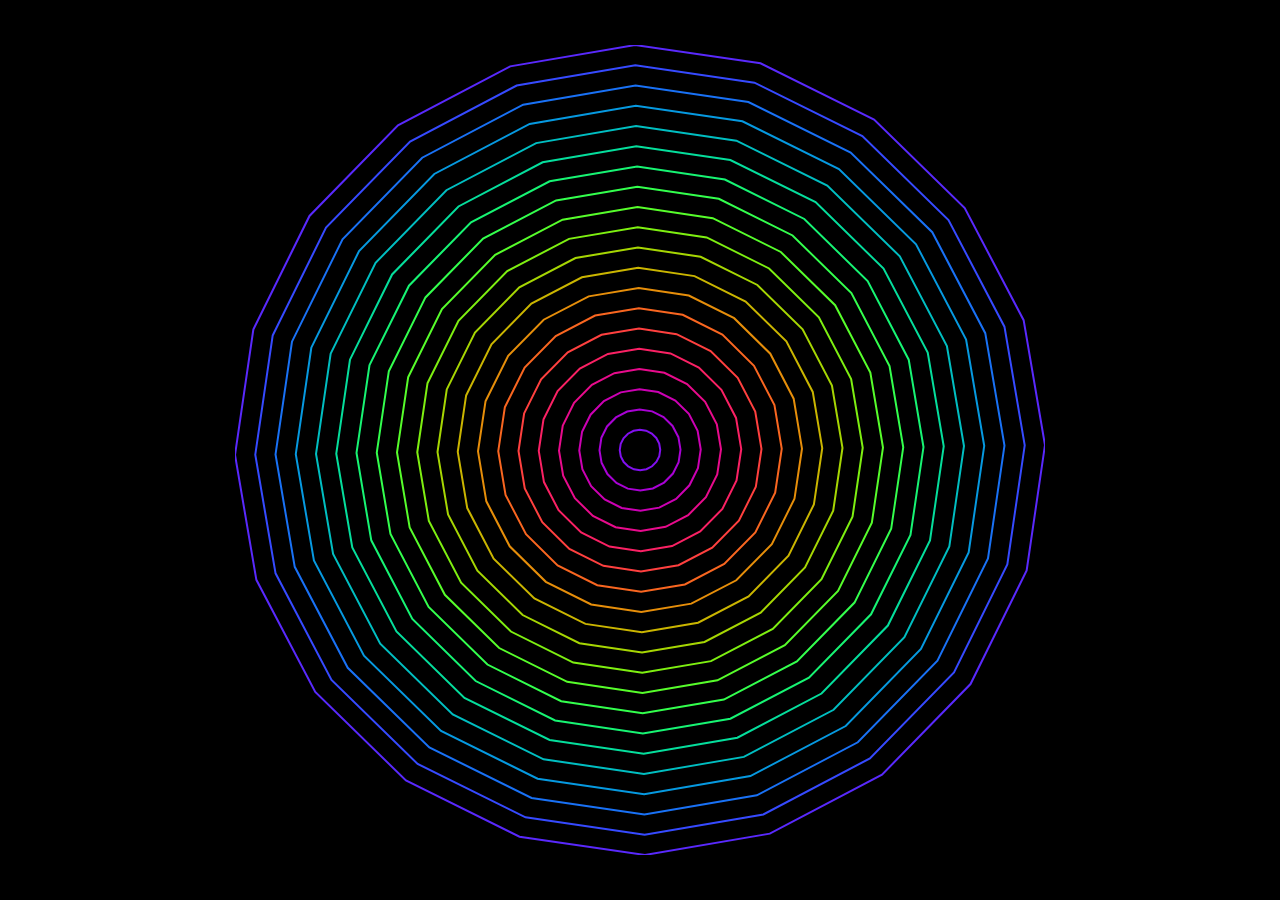
<file: Canvas Circle/Index.html>
<!DOCTYPE html>
<html>
    <head>
      <title>Play It Yourself</title>
      <link rel="stylesheet" href="Style/style.css" type="text/css" media="all" />
      
    </head>
    <body>

   
    <canvas id="illusionCanvas"></canvas>
    <script src="Scripts/script.js"></script>
    </body>
</html>
</file>
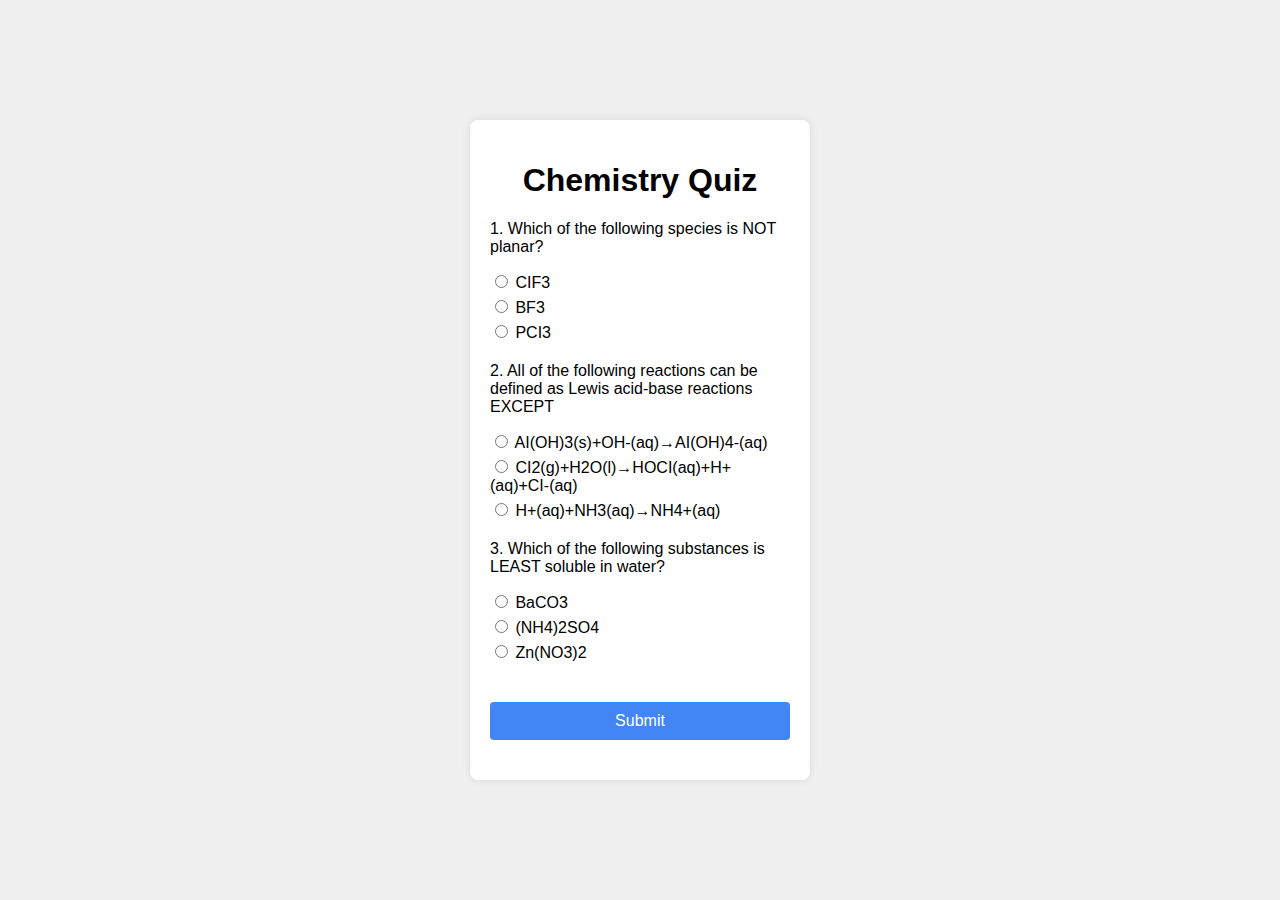
<file: Choice Chremisty/Index.html>
<!DOCTYPE html>
<html lang="en">
<head>
    <meta charset="UTF-8">
    <meta name="viewport" content="width=device-width, initial-scale=1.0">
    <title>Chemistry Quiz</title>
    <link rel="stylesheet" href="Style/style.css" type="text/css" media="all" />
   
</head>
<body>
    <div class="quiz-container">
        <h1>Chemistry Quiz</h1>

        <div class="question">
            <p>1. Which of the following species is NOT planar?</p>
            <div class="options">
                <label><input type="radio" name="q1" value="a"> CIF3</label>
                <label><input type="radio" name="q1" value="b"> BF3</label>
                <label><input type="radio" name="q1" value="c"> PCI3</label>
            </div>
        </div>
        
        <div class="question">
            <p>2. All of the following reactions can be defined as Lewis acid-base reactions EXCEPT</p>
            <div class="options">
                <label><input type="radio" name="q2" value="a"> AI(OH)3(s)+OH-(aq)→AI(OH)4-(aq)</label>
                <label><input type="radio" name="q2" value="b"> CI2(g)+H2O(l)→HOCI(aq)+H+(aq)+CI-(aq)</label>
                <label><input type="radio" name="q2" value="c"> H+(aq)+NH3(aq)→NH4+(aq)</label>
            </div>
        </div>
        
        <div class="question">
            <p>3. Which of the following substances is LEAST soluble in water?</p>
            <div class="options">
                <label><input type="radio" name="q3" value="a"> BaCO3</label>
                <label><input type="radio" name="q3" value="b"> (NH4)2SO4</label>
                <label><input type="radio" name="q3" value="c"> Zn(NO3)2</label>
            </div>
        </div>

        <button onclick="checkAnswers()">Submit</button>

        <div id="results"></div>
    </div>

    <script>
        function checkAnswers() {
            const answers = {
                q1: 'c',
                q2: 'b',
                q3: 'a'
            };

            let score = 0;

            for (let question in answers) {
                const selectedOption = document.querySelector(`input[name="${question}"]:checked`);
                if (selectedOption && selectedOption.value === answers[question]) {
                    score++;
                }
            }

            const resultsContainer = document.getElementById('results');
            resultsContainer.innerHTML = `You scored ${score} out of ${Object.keys(answers).length}.`;
        }
    </script>
</body>
</html>
</file>
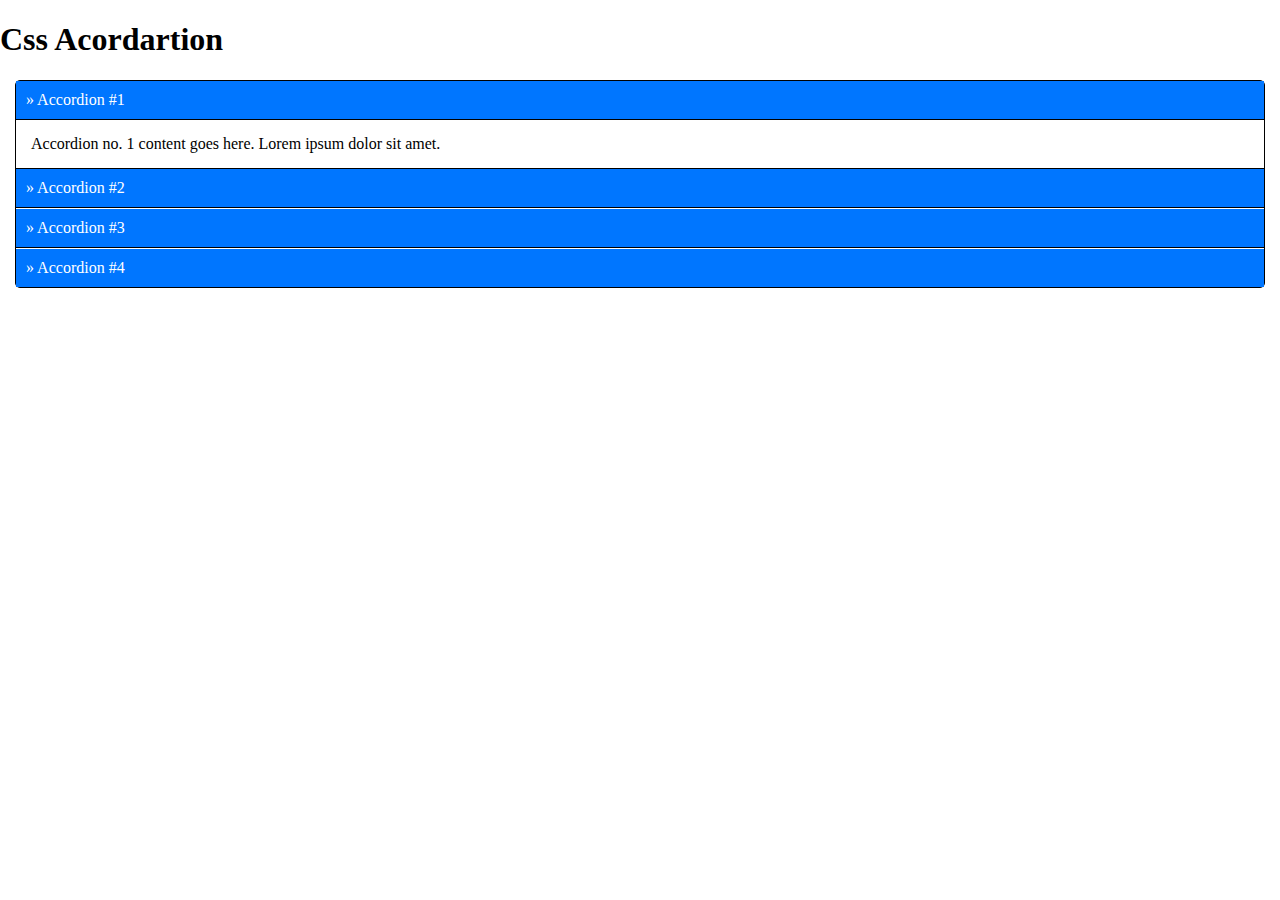
<file: Css Acordation/Index.html>
<!DOCTYPE html>
<html>
    <head>
      <title>Play It Yourself</title>
      <link rel="stylesheet" href="Style/style.css" type="text/css" media="all" />
      
    </head>
    <body>
        <h1>Css Acordartion</h1>
        
        <div class="container">
          <div class="accordion">
            <input type="radio" name="accordion" id="accordion1" checked>
              <label for="accordion1"> » Accordion #1 </label>
              <div class="accordion-content">
                Accordion no. 1 content goes here. Lorem ipsum dolor sit amet.
              </div>
          </div>
          
          <div class="accordion">
            <input type="radio" name="accordion" id="accordion2">
              <label for="accordion2"> » Accordion #2 </label>
              <div class="accordion-content">
                Accordion no. 2 content goes here. Lorem ipsum dolor sit amet.
              </div>
          </div>
          
          <div class="accordion">
            <input type="radio" name="accordion" id="accordion3">
              <label for="accordion3"> » Accordion #3 </label>
              <div class="accordion-content">
                Accordion no. 3 content goes here. Lorem ipsum dolor sit amet.
              </div>
          </div>
          
          <div class="accordion">
            <input type="radio" name="accordion" id="accordion4">
              <label for="accordion4"> » Accordion #4 </label>
              <div class="accordion-content">
                Accordion no. 4 content goes here. Lorem ipsum dolor sit amet.
              </div>
          </div>
          
        </div>
    </body>
</html>
</file>
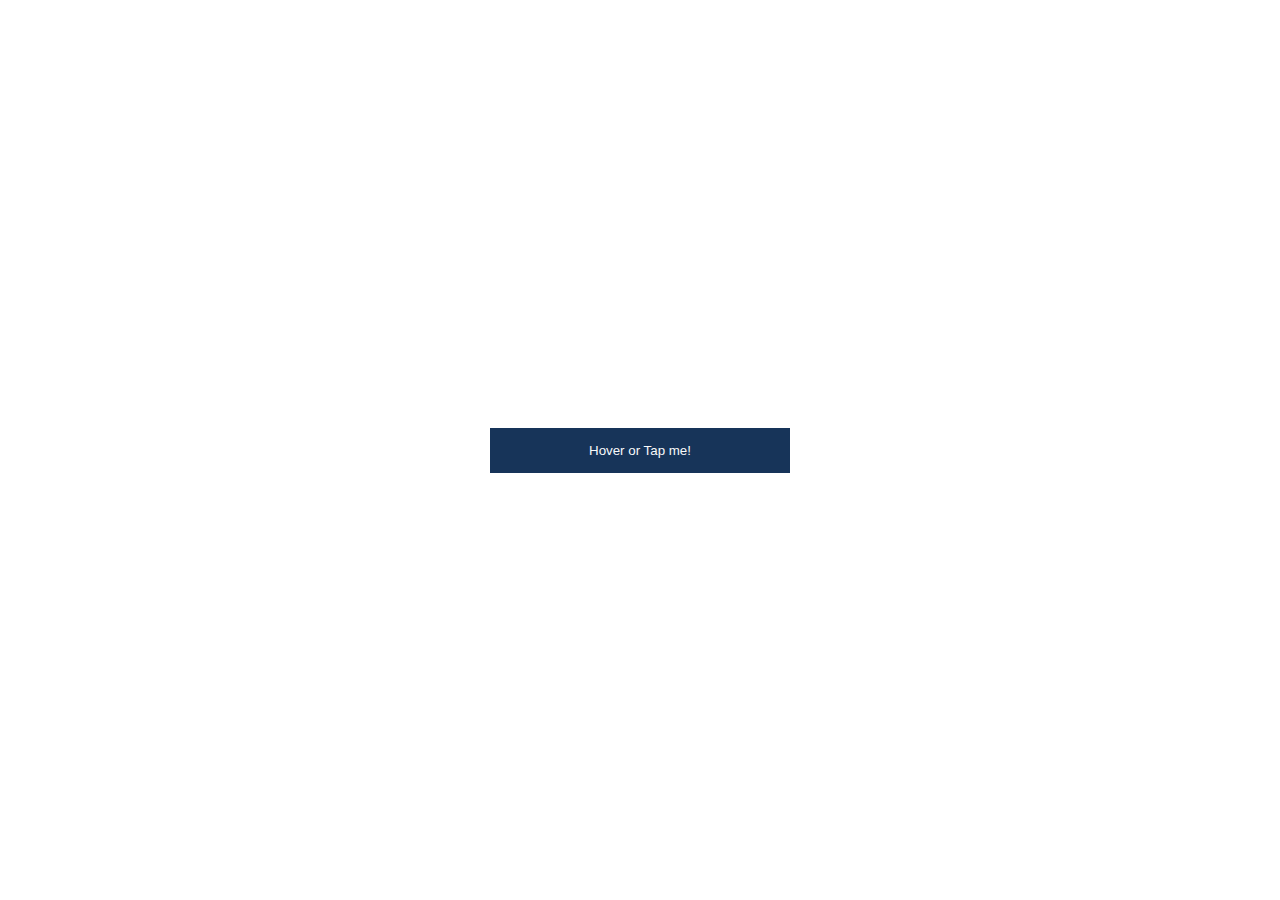
<file: DropDown/Index.html>
<!DOCTYPE html>
<html>
    <head>
      <title>Play It Yourself</title>
      <link rel="stylesheet" href="Style/style.css" type="text/css" media="all" />
      
    </head>
    <body>
        <div class="dd">
            <button class="dd-btn"> Hover or Tap me! </button>
            <div class="dd-content">
                <a href="#"> Home </a>
                <a href="#"> About </a>
                <a href="#"> Articles </a>
            </div>
  </div>
    </body>
</html>
</file>
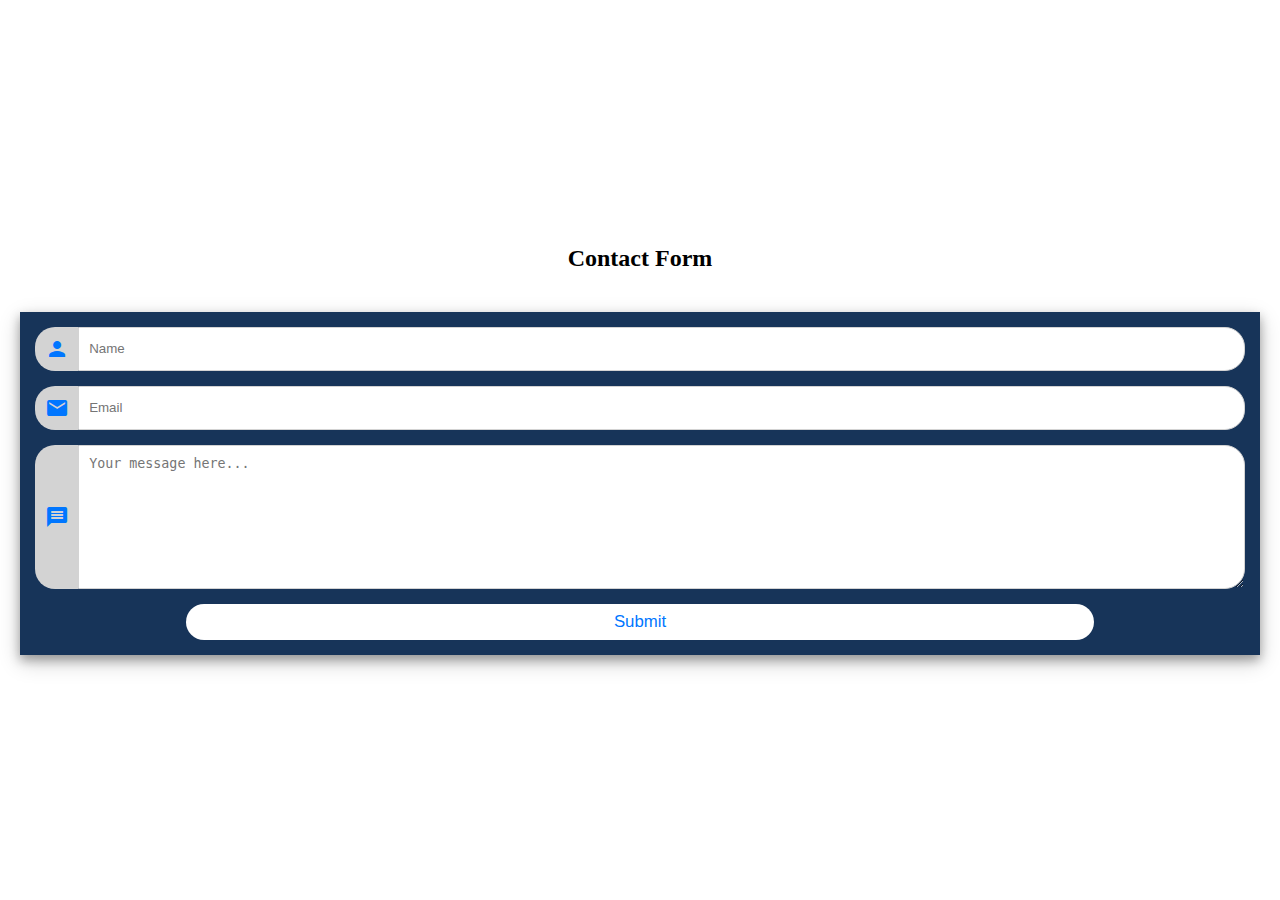
<file: Form-Page/Index.html>
<!DOCTYPE html>
<html>
<head>
  <title> Try It Yourself </title>
  <link rel="stylesheet" href="https://fonts.googleapis.com/icon?family=Material+Icons" />
  <link rel="stylesheet" href="style.css" type="text/css" media="all" />

</head>

<body>


  <h2 style="text-align: center"> Contact Form </h2>
  <div class="form-container">

    <form action="#">

      <div class="input-cnt">
        <i class="material-icons">person</i>
        <input type="text" placeholder="Name" name="name" />
      </div>

      <div class="input-cnt">
        <i class="material-icons">email</i>
        <input type="text" placeholder="Email" name="email" />
      </div>

      <div class="input-cnt">
        <i class="material-icons textarea-icon">message</i>
    <textarea placeholder="Your message here..." name="message"></textarea>
      </div>

      <div class="input-cnt">
        <input type="submit" />
      </div>

    </form>

  </div>
</body>
</html>
</file>
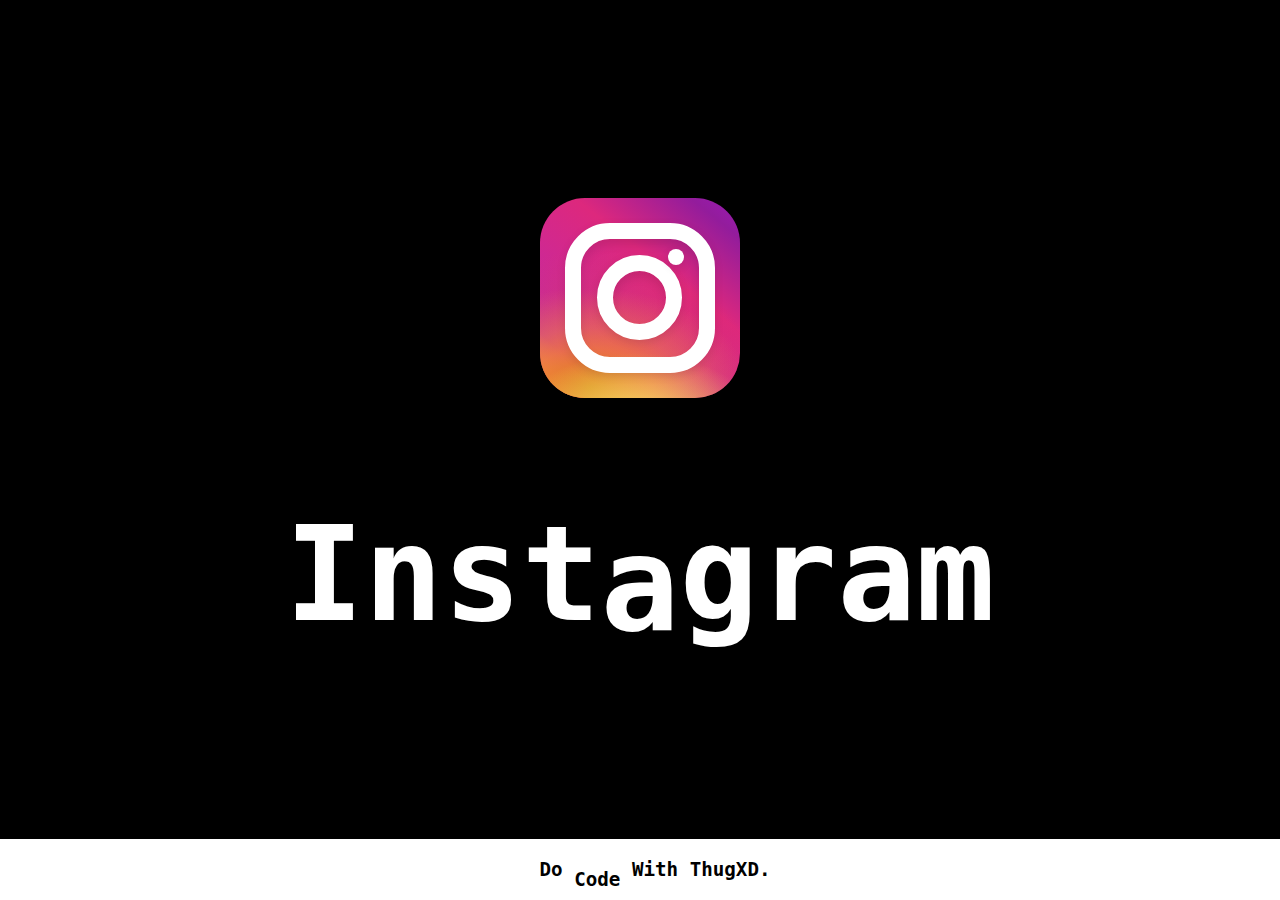
<file: Instagram Logo/Index.html>
<!DOCTYPE html>
<html>
    <head>
      <title>Play It Yourself</title>
      <link rel="stylesheet" href="Style/style.css" type="text/css" media="all" />
      
    </head>
    <body>
        <div class="container">
            <div class="instagram">
        <!-- Color Layers -->
            <div class="color-layer-1"></div>
            <div class="color-layer-2"></div>
            <div class="color-layer-3"></div>
            <div class="color-layer-4"></div>
    
            <!-- Round Element -->
            <div class="round-elem-1"></div>
            <div class="round-elem-2"></div>
            <div class="round-elem-3"></div>
        </div>
      <div class="logo-name"><h3>Inst<b>a</b>gram</h3></div>
    </div>


    <footer>
      <p>Do <b>Code</b> With ThugXD.</p>
    </footer>
    </body>
</html>
</file>
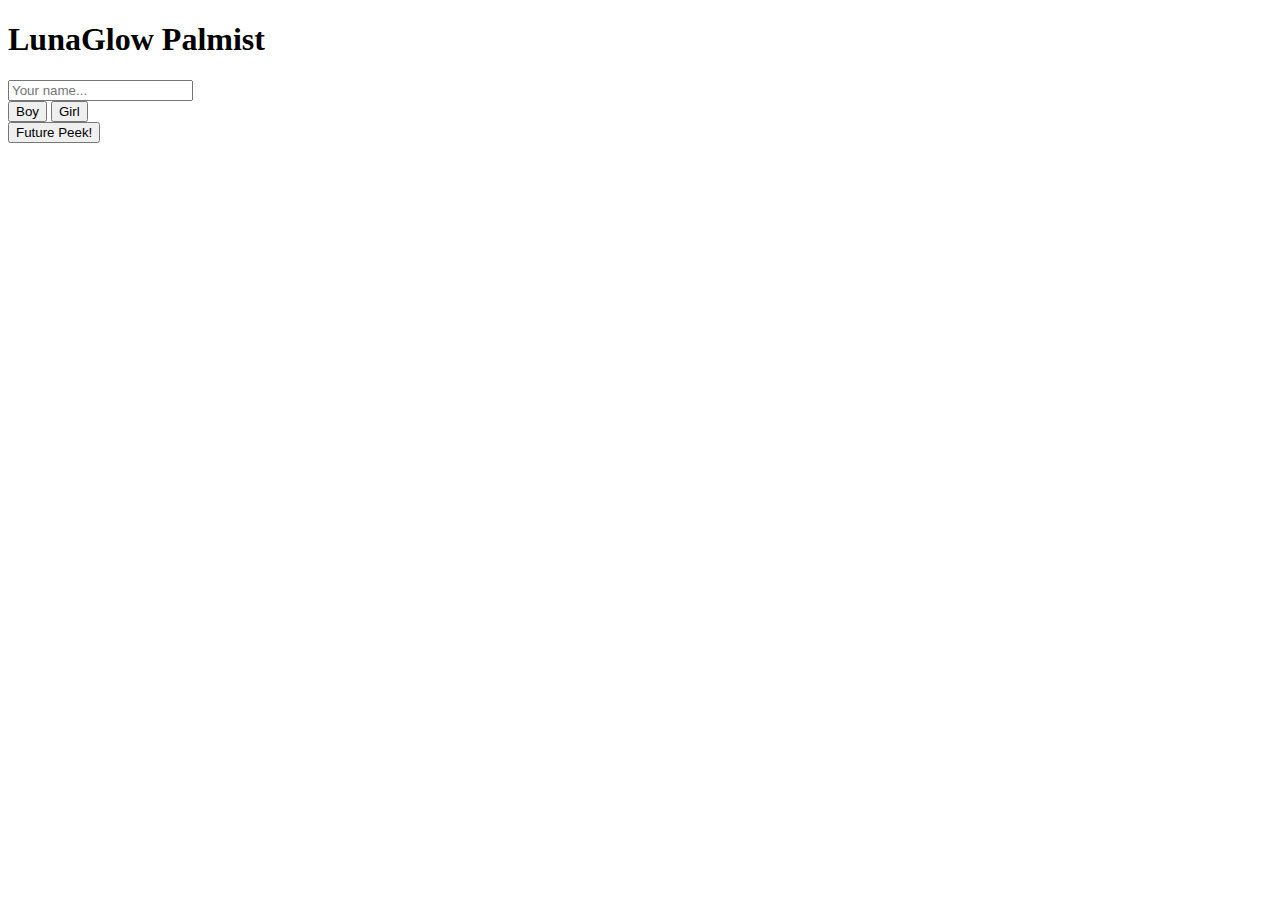
<file: know your future/Index.html>
<!DOCTYPE html>
<html lang="en">

<head>
    <meta charset="UTF-8">
    <meta name="viewport" content="width=device-width, initial-scale=1.0">
    <title>LunaGlow Future Vibes</title>
    <link href="https://fonts.googleapis.com/css2?family=Fredoka+One&family=Bangers&display=swap" rel="stylesheet">
</head>

<body>
    <div class="lunaglow-container">
        <div class="lunaglow-crystal-ball">
            <h1>LunaGlow Palmist</h1>
            <input type="text" id="lunaglow-name-input" class="lunaglow-input" placeholder="Your name...">
            <div class="lunaglow-gender-select">
                <button id="lunaglow-boy-button" class="lunaglow-gender-button active" onclick="lunaglowSelectGender('boy')">Boy</button>
                <button id="lunaglow-girl-button" class="lunaglow-gender-button" onclick="lunaglowSelectGender('girl')">Girl</button>
            </div>
            <button class="lunaglow-button" onclick="lunaglowCheckFuture()">Future Peek!</button>
            <div id="lunaglow-result"></div>
        </div>
    </div>
</body>

</html>
</file>
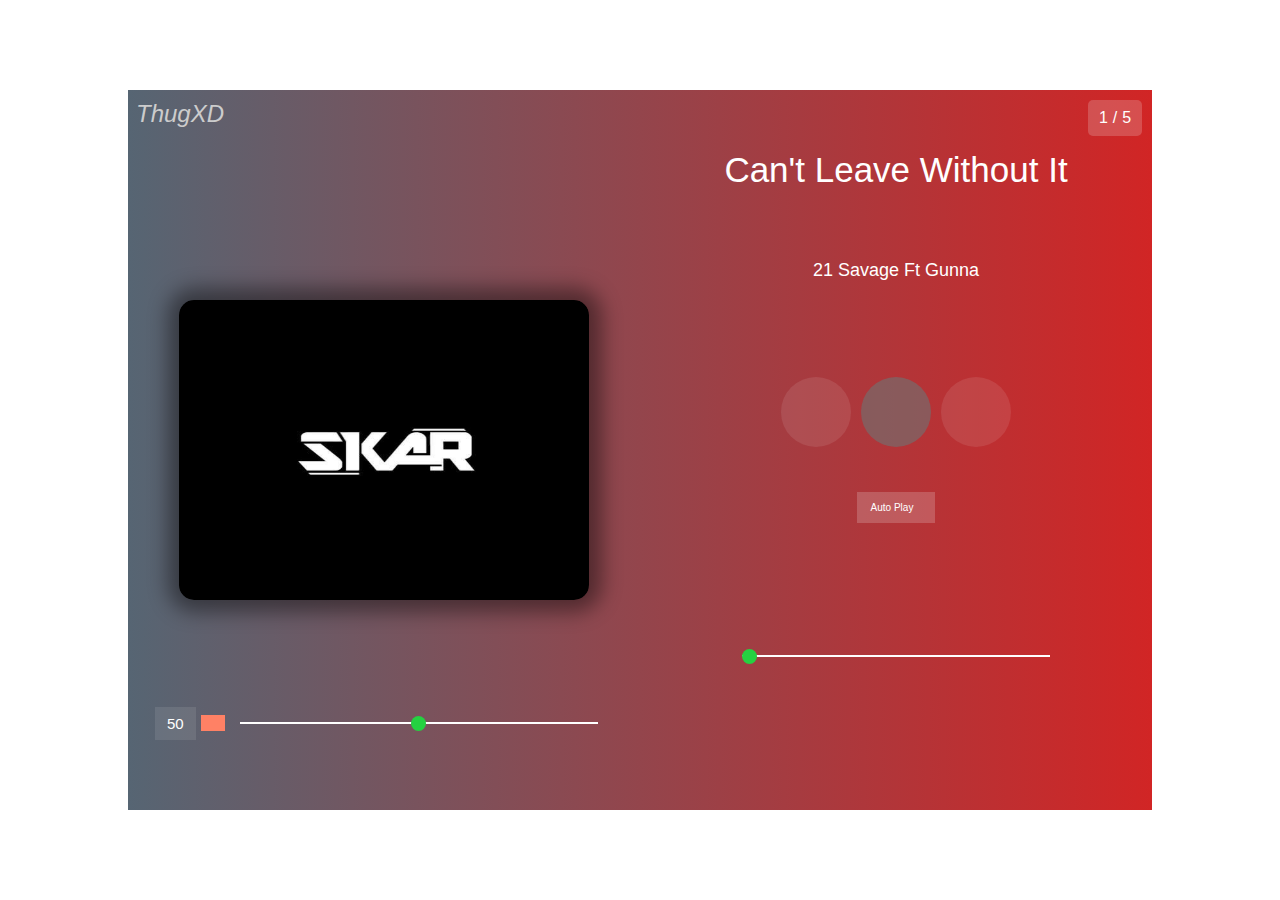
<file: MusicReprodutor/Index.html>
<!DOCTYPE html>
<html lang="en">
<head>
    <meta charset="UTF-8">
    <meta name="viewport" content="width=device-width, initial-scale=1.0">
    <title>Reprodutor de Beats</title>
    <link rel="stylesheet" href="Style.css">
        <link rel="stylesheet" href="https://cdnjs.cloudflare.com/ajax/libs/font-awesome/5.14.0/css/all.min.css" integrity="sha512-1PKOgIY59xJ8Co8+NE6FZ+LOAZKjy+KY8iq0G4B3CyeY6wYHN3yt9PW0XpSriVlkMXe40PTKnXrLnZ9+fkDaog==" crossorigin="anonymous" />

</head>
<body>
<div id="container">
    <div id="reprodutor">
        <div class="logo">
            <i class="fa fa-music" aria-hidden="true">ThugXD</i>
        </div>
        <div class="ladoEsquerdo">
                <img id="list-imagens">

                <div class="volume">
                    <p id="volumeNumero">50</p>
                    <i class="fa fa-volume-up" aria-hidden="true" id="icon-volume" onclick="silenciar_som()"></i>
                    <input id="volumee" onchange=" ajusta_volume()" type="range" min="0" max="100" value="50" step="1"> 
                </div>
        </div>
        <div class="ladoDireito">
            <div class="mostrar-music">
                <p id="contagem">1</p>
                <p>/</p>
                <p class="total">5</p>
            </div>
            <!--Titulo da Musica-->
            <p id="titulo">Titulo.mp3</p>
            <p id="artista">Nome Artista</p>

            <!--Parte Central-->
            <div class="central">
                <button onclick="musicaAnterior()" id="anterior"><i class="fa fa-step-backward"></i></button>
                <button onclick="tocarBeat()" id="play"><i class="fa fa-play"></i></button>
                <button onclick="musicaAseguir()" id="posterior"><i class="fa fa-step-forward"></i></button>

            </div>

            <!--Duração da música  
                duracaa=duracaoMusica 
            
            -->
            <div class="duracao">
                <input type="range" min="0" max="100" value="0" id="duracaoMusica" onchange="mostrarDuracao()">              
            </div>
            <button id="auto" onclick="autoplay_swicth()">Auto Play <i class="fa fa-circle-dot"  aria-hidden="true"></i></button>
        </div>
    </div>
</div>
<script src="MusicScript.js"></script>
</body>
</html>
</file>
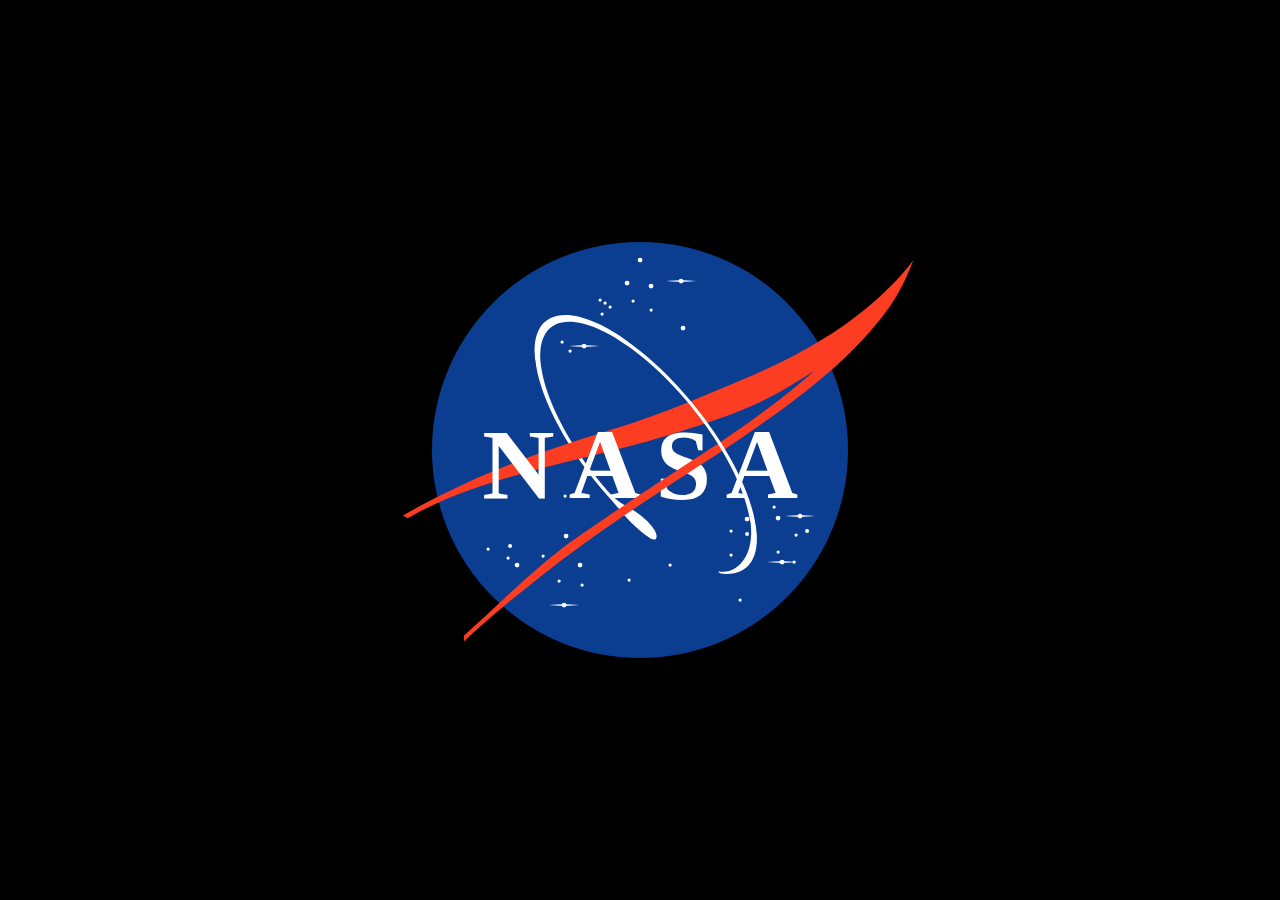
<file: Nasa Logo/Index.html>
<!DOCTYPE html>
<html lang="en">

<head>
    <meta charset="UTF-8">
    <meta name="viewport" content="width=device-width, initial-scale=1.0">
    <title>LunaGlow Future Vibes</title>
    <link href="https://fonts.googleapis.com/css2?family=Fredoka+One&family=Bangers&display=swap" rel="stylesheet">
    <link rel="stylesheet" href="Style/style.css" type="text/css" media="all" />
</head>

<body>
    <div id="wrap">
  <div class="nasaInsignia">
    <div class="nasaInsignia-wrap">
      <div class="nasaInsignia-layer nasaInsignia-layerEarth"><div class="nasaInsignia-earth"></div></div>
      <div class="nasaInsignia-layer nasaInsignia-layerStars">
        <div class="nasaInsignia-star nasaInsignia-star-0"></div>
        <div class="nasaInsignia-star nasaInsignia-star-1"></div>
        <div class="nasaInsignia-star nasaInsignia-star-2"></div>
        <div class="nasaInsignia-star nasaInsignia-star-3"></div>
        <div class="nasaInsignia-star nasaInsignia-star-4"></div>
        <div class="nasaInsignia-star nasaInsignia-star-5"></div>
        <div class="nasaInsignia-star nasaInsignia-star-6"></div>
        <div class="nasaInsignia-star nasaInsignia-star-7"></div>
        <div class="nasaInsignia-star nasaInsignia-star-8"></div>
        <div class="nasaInsignia-star nasaInsignia-star-9"></div>
        <div class="nasaInsignia-star nasaInsignia-star-a"></div>
        <div class="nasaInsignia-star nasaInsignia-star-b"></div>
        <div class="nasaInsignia-star nasaInsignia-star-c nasaInsignia-superstar"></div>
        <div class="nasaInsignia-star nasaInsignia-star-d nasaInsignia-superstar"></div>
        <div class="nasaInsignia-star nasaInsignia-star-e"></div>
        <div class="nasaInsignia-star nasaInsignia-star-f"></div>
        <div class="nasaInsignia-star nasaInsignia-star-g"></div>
        <div class="nasaInsignia-star nasaInsignia-star-h"></div>
        <div class="nasaInsignia-star nasaInsignia-star-i"></div>
        <div class="nasaInsignia-star nasaInsignia-star-j"></div>
        <div class="nasaInsignia-star nasaInsignia-star-k"></div>
        <div class="nasaInsignia-star nasaInsignia-star-l"></div>
        <div class="nasaInsignia-star nasaInsignia-star-m"></div>
        <div class="nasaInsignia-star nasaInsignia-star-n"></div>
        <div class="nasaInsignia-star nasaInsignia-star-o"></div>
        <div class="nasaInsignia-star nasaInsignia-star-p nasaInsignia-superstar"></div>
        <div class="nasaInsignia-star nasaInsignia-star-q"></div>
        <div class="nasaInsignia-star nasaInsignia-star-r"></div>
        <div class="nasaInsignia-star nasaInsignia-star-s"></div>
        <div class="nasaInsignia-star nasaInsignia-star-t"></div>
        <div class="nasaInsignia-star nasaInsignia-star-u"></div>
        <div class="nasaInsignia-star nasaInsignia-star-v"></div>
        <div class="nasaInsignia-star nasaInsignia-star-w"></div>
        <div class="nasaInsignia-star nasaInsignia-star-x"></div>
        <div class="nasaInsignia-star nasaInsignia-star-y"></div>
        <div class="nasaInsignia-star nasaInsignia-star-z"></div>
        <div class="nasaInsignia-star nasaInsignia-star-A"></div>
        <div class="nasaInsignia-star nasaInsignia-star-B"></div>
        <div class="nasaInsignia-star nasaInsignia-star-C nasaInsignia-superstar"></div>
        <div class="nasaInsignia-star nasaInsignia-star-D nasaInsignia-superstar"></div>
      </div>
      <div class="nasaInsignia-layer nasaInsignia-layerWing-ab"><svg class="nasaInsignia-wing nasaInsignia-wing-ab" viewBox="0 0 486.46 246.22"><path d="m4.6154 246.22-4.6154-2.5641c117.78-66.222 188.21-72.787 274.36-108.85 60.512-25.71 150.84-56.514 212.1-134.8-37.266 59.179-96.206 106.73-96.206 106.73-36.444 22.667-52.368 33.693-121.43 55.415-81.179 27.258-191.33 40.962-264.21 84.073z"/></svg></div>
      <div class="nasaInsignia-layer nasaInsignia-layerSA">
        <div class="nasaInsignia-nasa nasaInsignia-nasa-2">S</div>
        <div class="nasaInsignia-nasa nasaInsignia-nasa-3">A</div>
      </div>
      <div class="nasaInsignia-layer nasaInsignia-layerWing-bb"><svg class="nasaInsignia-wing nasaInsignia-wing-bb" viewBox="0 0 429.90 364.70"><path d="m429.9 0c-12.841 36.205-30.119 54.618-38.573 64.927-41.584 49.942-111.92 95.189-141.43 115.59-15.248 10.297-94.582 59.883-153.98 104.48-9.505 7.3267-59.188 45.123-95.918 79.706 0.24371-2.6352 0.2691-3.2292 0.15236-5.7222 26.865-23.813 58.913-56.583 94.811-84.275 38.462-28.205 120.52-81.518 150.32-100.85 30.465-20.005 61.127-43.087 88.728-66.783 28.158-61.505 28.589-14.296 95.887-107.06z"/></svg></div>
      <div class="nasaInsignia-layer nasaInsignia-layerMeteor"><div class="nasaInsignia-meteor"><svg class="nasaInsignia-meteorSVG" viewBox="0 0 26.458 26.458"><path d="m13.321 0.0089795c7.2581 3e-5 13.142 5.923 13.142 13.229-3.7e-5 7.3062-5.8838 13.229-13.142 13.229-4.2769-1e-3 -8.238-2.0928-10.68-5.5254-0.15284-0.37543-0.019934-0.38219 0.21484-0.0487 1.715 2.4514 6.4286 4.9051 10.465 4.907 6.892 0 12.479-5.6242 12.479-12.562-2e-6 -6.9378-5.587-12.562-12.479-12.562-4.5999 4e-3 -8.8245 2.5556-10.993 6.639-0.53515 1.0687-0.21295 1.964-0.012494 3.0902 0.23944 1.3452-0.1568 2.7747-1.1992 2.6612-1.1087-0.1207-1.2647-1.149-0.99883-2.4718 0.2488-1.238 0.77848-1.8 1.4694-3.2796 2.2247-4.4728 6.7654-7.3 11.734-7.3063z"/></svg></div></div>
      <div class="nasaInsignia-layer nasaInsignia-layerWing-aa"><svg class="nasaInsignia-wing nasaInsignia-wing-aa" viewBox="0 0 486.46 246.22"><path d="m4.6154 246.22-4.6154-2.5641c117.78-66.222 188.21-72.787 274.36-108.85 60.512-25.71 150.84-56.514 212.1-134.8-37.266 59.179-96.206 106.73-96.206 106.73-36.444 22.667-52.368 33.693-121.43 55.415-81.179 27.258-191.33 40.962-264.21 84.073z"/></svg></div>
      <div class="nasaInsignia-layer nasaInsignia-layerNA">
        <div class="nasaInsignia-nasa nasaInsignia-nasa-0">N</div>
        <div class="nasaInsignia-nasa nasaInsignia-nasa-1">A</div>
      </div>
      <div class="nasaInsignia-layer nasaInsignia-layerWing-ba"><svg class="nasaInsignia-wing nasaInsignia-wing-ba" viewBox="0 0 429.90 364.70"><path d="m429.9 0c-12.841 36.205-30.119 54.618-38.573 64.927-41.584 49.942-111.92 95.189-141.43 115.59-15.248 10.297-94.582 59.883-153.98 104.48-9.505 7.3267-59.188 45.123-95.918 79.706 0.24371-2.6352 0.2691-3.2292 0.15236-5.7222 26.865-23.813 58.913-56.583 94.811-84.275 38.462-28.205 120.52-81.518 150.32-100.85 30.465-20.005 61.127-43.087 88.728-66.783 28.158-61.505 28.589-14.296 95.887-107.06z"/></svg></div>
    </div>
  </div>
</div>
</body>

</html>
</file>
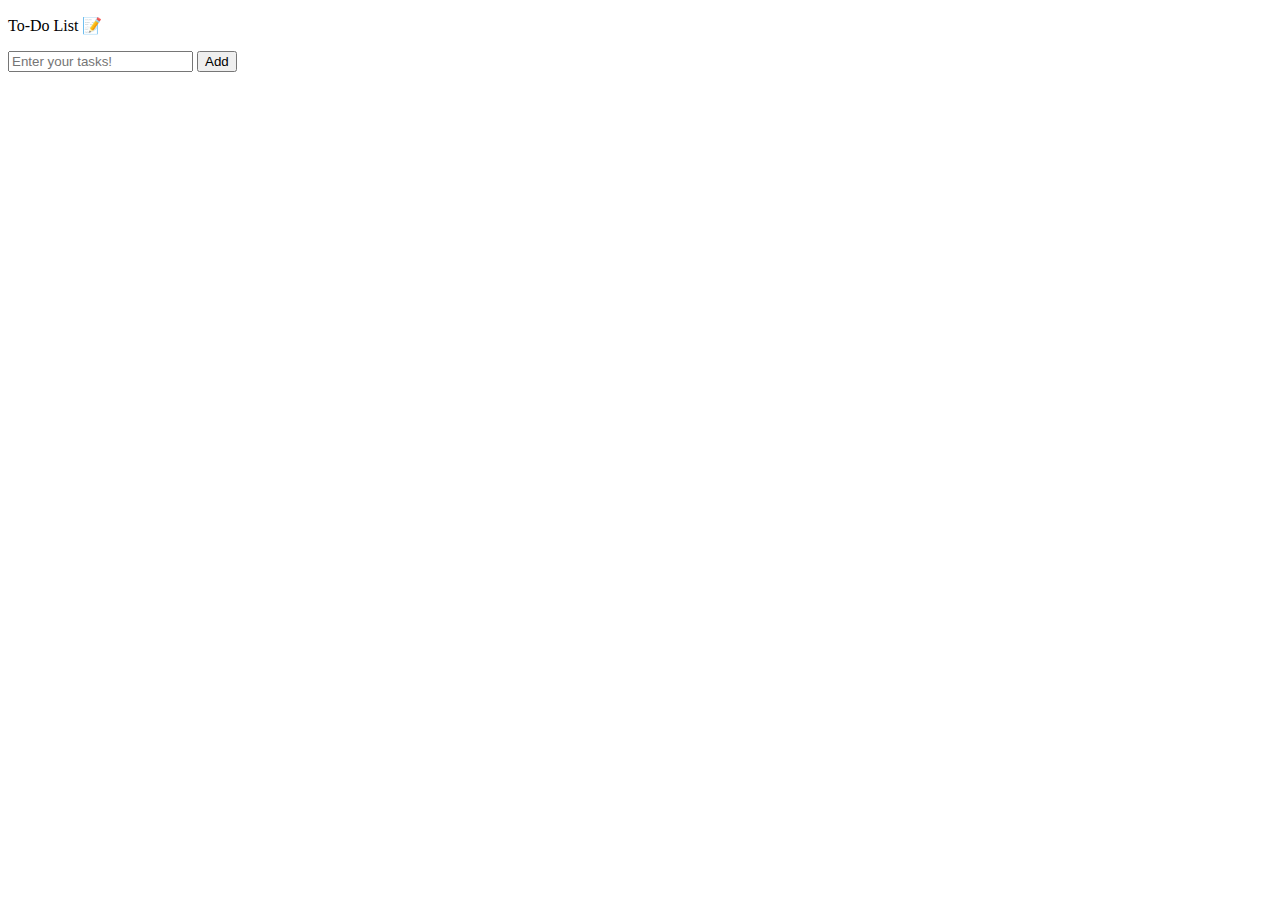
<file: To Do List/Index.html>
<!DOCTYPE html>
<html>
    <head>
        <title>To-do List</title>
    </head>
    <body>
      <div class = "to-do-list-container">
        <p>To-Do List &#128221;</p>
        <input type = "text" id = "input-task"
         placeholder = "Enter your tasks!">
        <button onclick = "addTask()">Add
        </button>
        <ul id = "create-list"></ul>
      </div>
      
      <script>
        const inputTask =
        document.getElementById("input-task");
        const createList =
        document.getElementById("create-list");
        
        function addTask() {
          if (inputTask.value === "") {
            confirm("Please enter a task!");
          } else {
              let li =
              document.createElement("li");
              li.innerHTML = inputTask.value;
              createList.appendChild(li);
              inputTask.value = "";
          
          
              let span =
              document.createElement("span");
              span.innerHTML = "&times;";
              li.appendChild(span);
          }
        }
        
        createList.addEventListener("click",
          function(e) {
            if (e.target.tagName === "LI") {
          e.target.classList.toggle("checked");
            } else if (e.target.tagName ===
             "SPAN") {
              e.target.parentElement.remove()
              }
          })
      </script>
    </body>
</html>
</file>
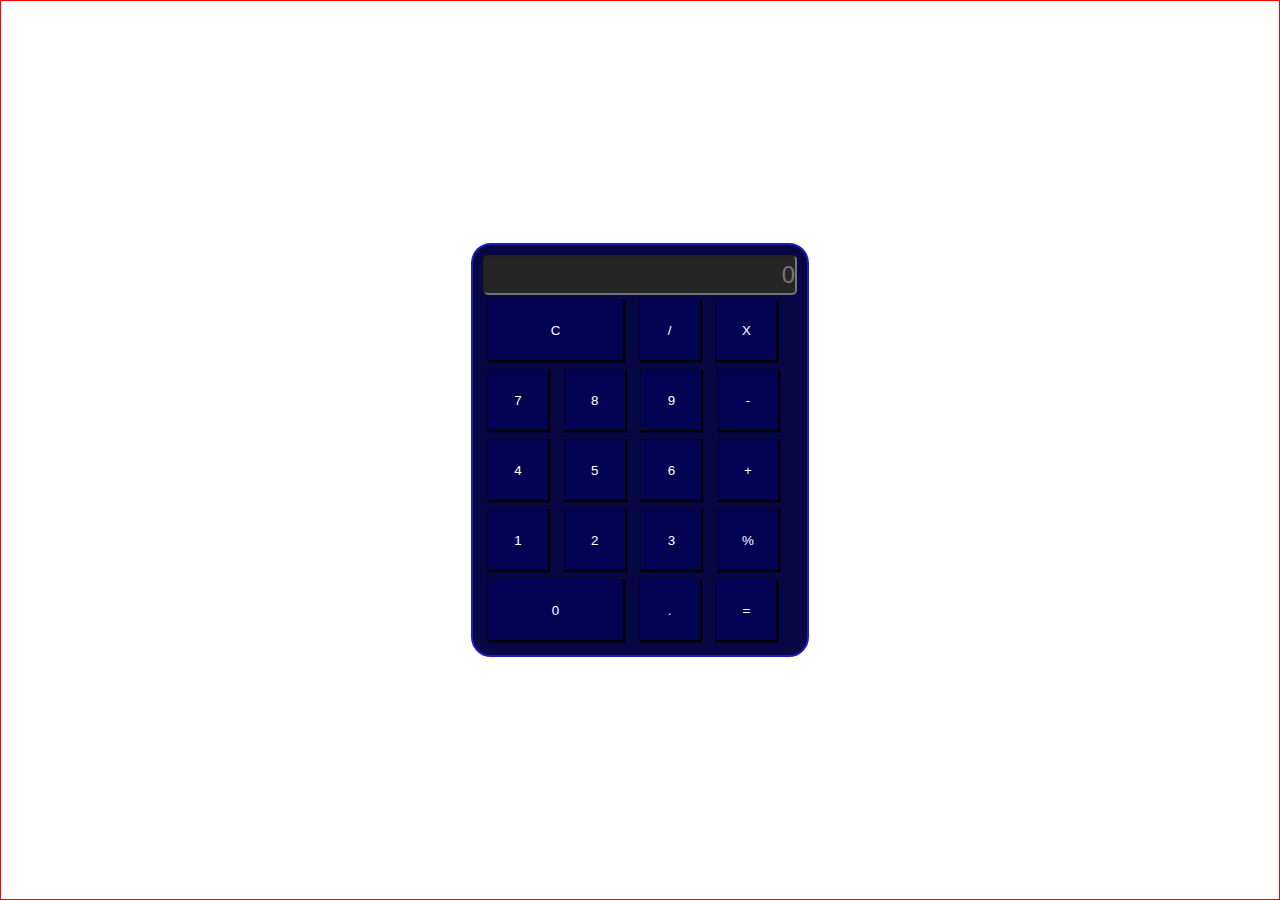
<file: Calculadora.html>
<!DOCTYPE html>
<html lang="en">
<head>
    <meta charset="UTF-8">
    <meta name="viewport" content="width=device-width, initial-scale=1.0">
    <title>Document</title>

    <style>
        /*Brevemente vou separar cada tecnologia para Reooganização do código*/
        *{
            padding: 0;
            margin: 0;
            box-sizing: border-box;
        }
        body{
            font-family: 'Gill Sans', 'Gill Sans MT', Calibri, 'Trebuchet MS', sans-serif;
            font-size: 1.5em;
            background-color: #fff;
            height: 100%;
            color: #fff;
        }
        #container{
           display: flex;
           align-items: center;
           justify-content: center;
           height: 100vh;
           border: 1px solid red;
        }
        .calculadora{
            justify-content: center;
            padding: 10px;
            border-radius: 20px;
            border: 2px solid rgb(28, 28, 192);
            background:  rgb(7, 7, 68);
        }
        button{
            background-color: rgb(3, 3, 83);
            border: none;
            box-shadow: 1px 1px 1px 1px rgba(0,0,0.30), 1px 1px 1px 1px rgba(0,0,0.30);  
            height: 60px;
            width: 60px;
            margin: 5px;
            text-align: center;
            color: #fff;
            outline: none;
        }
        button:hover{
            background-color: rgb(27, 27, 175);
            border: none;
            box-shadow: 1px 1px 1px 1px rgba(0,0,0.30), 1px 1px 1px 1px rgba(0,0,0.30);  
            height: 60px;
            width: 60px;
            margin: 5px;
            text-align: center;
            color: #fff;
        }
        .clear{
            width: 135px;
        }
        .clear:hover{
            width: 135px;
        }
        .zero {
            width: 135px;
        }
        .zero:hover{
            width: 135px;
        }
        input{
            width:  100%;
            text-align: right;
            background-color: #252525;
            height: 40px;
            border-radius: 5px;
            color: #fff;
            font-size: 1em;
        }
    </style>
</head>

<body>
    <div id="container">    
        <div class="calculadora">
            
            <input type="text" id="resultado" disbled="disabled" placeholder="0">
            <div class="buttons">
                <button onclick="calcularFunc('acao', 'c')" class="clear" type="button">C</button>
                <button onclick="calcularFunc('acao', '/')"type="button">/</button>
                <button onclick="calcularFunc('acao', '*')" type="button">X</button>
            </div>
            <div class="buttons">
                <button onclick="calcularFunc('valor', 7)" type="button">7</button>
                <button onclick="calcularFunc('valor', 8)" type="button">8</button>
                <button onclick="calcularFunc('valor', 9)" type="button">9</button>
                <button onclick="calcularFunc('acao', '-')" type="button">-</button>              
            </div>
            <div class="buttons">
                <button onclick="calcularFunc('valor', 4)" type="button">4</button>
                <button onclick="calcularFunc('valor', 5)" type="button">5</button>
                <button onclick="calcularFunc('valor', 6)" type="button">6</button>
                <button onclick="calcularFunc('acao', '+')" type="button">+</button>              
            </div>
            <div class="buttons">
                <button onclick="calcularFunc('valor', 1)" type="button">1</button>
                <button onclick="calcularFunc('valor', 2)" type="button">2</button>
                <button onclick="calcularFunc('valor', 3)" type="button">3</button>
                <button onclick="calcularFunc('acao', '%')" class="enter" type="button">%</button>

            </div>
            <div class="buttons">
                <button onclick="calcularFunc('valor', 0)" class="zero" type="button">0</button>
                <button onclick="calcularFunc('acao', '.')" type="button">.</button>
                <button onclick="calcularFunc('acao', '=')" class="enter" type="button">=</button>

            </div>
        </div>
    </div>
   <script src="script.js"></script>
</body>
</html>
</file>
<file: Canvas Circle/Style/style.css>
* {
    padding: 0;
    box-sizing: border-box;
}
body {
    margin: 0;
    overflow: hidden;
    display: flex;
    justify-content: center;
    align-items: center;
    height: 100vh;
    background-color: #000;
    
}
</file>
<file: Choice Chremisty/Style/style.css>
body {
            font-family: Arial, sans-serif;
            background-color: #f0f0f0;
            display: flex;
            justify-content: center;
            align-items: center;
            height: 100vh;
            margin: 0;
        }

        .quiz-container {
            background-color: white;
            padding: 20px;
            border-radius: 8px;
            box-shadow: 0 0 10px rgba(0, 0, 0, 0.1);
            width: 300px;
            text-align: left;
        }

        h1 {
            text-align: center;
        }

        .question {
            margin: 20px 0;
        }

        .options label {
            display: block;
            margin-bottom: 5px;
        }

        button {
            background-color: #4285f4;
            color: white;
            border: none;
            border-radius: 4px;
            padding: 10px 20px;
            cursor: pointer;
            font-size: 16px;
            width: 100%;
            margin-top: 20px;
        }

        button:hover {
            background-color: #357ae8;
        }

        #results {
            margin-top: 20px;
            font-size: 18px;
            font-weight: bold;
            text-align: center;
        }
</file>
<file: Css Acordation/Style/style.css>
* {
      box-sizing: border-box;
    }
    html, body {
      margin: 0;
      padding: 0;
    }
    .container {
      margin: 15px;
    }
    input[type="radio"] {
      display: none;
    }
    .container {
      border: 1px solid black;
      border-radius: 5px;
    }
    label {
      display: block;
      padding: 10px;
      border-bottom: 1px solid black;
      color: white;
      background: #0076ff;
      z-index: 2; /* put it above the accordion content */
    }
    .accordion:last-child > label, .accordion:last-child > .accordion-content {
      border: none;
    }
    .accordion-content {
      border-bottom: 1px solid black;
      padding: 0;
      opacity: 0;
      max-height: 0;
      overflow: hidden;
      z-index: -1;
      transition: 0.3s linear;
    }
    input:checked ~ .accordion-content {
      padding: 15px;
      opacity: 1;
      max-height: 500px;
      z-index: 1;
    }
</file>
<file: DropDown/Style/style.css>
* {
      box-sizing: border-box;
    }
    html, body {
      margin: 0;
      padding: 0;
      height: 100vh;
      display: flex;
      justify-content: center;
      align-items: center;
    }
.dd {
      position: relative;
      display: inline-block;
    }
    .dd-btn {
      padding: 15px;
      text-align: center;
      background: #173459;
      border: none;
      width: 300px;
      color: #f8f9f9;
    }
    .dd-content {
      position: absolute;
      width: 100%;
      box-shadow: 0 18px 36px rgba(0,0,0,0.30), 0 14px 11px rgba(0,0,0,0.22);
      height: 0px;
      transition: height 1s;
      overflow: hidden;
    }
    .dd:hover > .dd-content {
      height: 150px;
    }
    .dd-content > a {
      display: block;
      padding: 15px;
      text-decoration: none;
      color: black;
    }
</file>
<file: Form-Page/style.css>
* {
      box-sizing: border-box;
    }
    html, body {
      margin: 0;
      padding: 0;
      display: flex;
      flex-direction: column;
      min-height: 100vh;
      align-items: color;
      justify-content: center;
    }
    .form-container {
      margin: 20px;
      padding: 15px;
      background: #173459;
      color: white;
      box-shadow: 0 5px 10px 0 rgba(0, 0, 0, 0.3), 0 7px 21px 0 rgba(0, 0, 0, 0.20);
    }
    .input-cnt {
      display: flex; /* display the icon and the input in a line */
      margin-bottom: 15px;
    }
    .input-cnt:last-child {
      margin-bottom: 0px;
    }
    .input-cnt > i {
      min-width: 40px; /* set a minimum width for the icon */
      padding: 10px; /* make sure the icon is centered vertically */
      text-align: center; /* horizontally center the icon */
      background: lightgrey;
      border-top-left-radius: 20px;
      border-bottom-left-radius: 20px;
      color: #0076ff;
    }
    /* change styles when focused */
    .input-cnt:hover > i {
      background: #0076ff;
      color: white;
    }
    /* style the input and textarea */
    .input-cnt > input[type="text"], .input-cnt > textarea {
      outline: none;
      border: none;
      padding: 10px;
      border: 1px solid lightgrey;
      border-top-right-radius: 20px;
      border-top-left-radius: 0px;
      border-bottom-right-radius: 20px;
      border-bottom-left-radius: 0px;
      width: 100%;
    }
    /* center textarea icon and increase size */
    .textarea-icon {
      padding: 60px 10px !important; /* top and bottom paddings are set to 60px */
    }
    /* style the submit button */
    .input-cnt > input[type="submit"] {
      border: none;
      border-radius: 20px;
      outline: none;
      width: 75%;
      margin: 0 auto;
      font-size: 105%;
      padding: 8px;
      color: #0076ff;
      background: white;
      transition-duration: .5s;
    }
    /* add a hover effect for the submit button */
    .input-cnt > input[type="submit"]:hover {
      color: white;
      background: #0076ff;
    }
</file>
<file: Instagram Logo/Style/style.css>
* {
    padding: 0;
    box-sizing: border-box;
}
 
a {
    text-decoration: none;
    color: white;
}

body {
    background-color: #000;
    height: 100vh;
    display: flex;
    justify-content: center;
    align-items: center;
    margin: 0;
}

.container {
    display: flex;
    flex-direction: column;
    justify-content: center;
    align-items: center;
    text-align: center;
}

.logo-name {
    color: white;
    font-size: 3rem;
    display: flex;
    justify-content: center;
    font-family: monospace;
    margin-top: -2rem;
    
}

.instagram {
    position: relative;
    width: 200px;
    height: 200px;
    overflow: hidden;
    border-radius: 45px;
    box-shadow: 0 38px 70px rgba(0, 0, 0, 0.15);
    background: linear-gradient(
        39deg,
        rgba(255, 188, 65, 1) 0%,
        rgba(193, 41, 166, 1) 18%,
        rgba(221, 40, 125, 1) 63%,
        rgba(147, 28, 156, 1) 89%,
        rgba(155, 26, 183, 1) 100%
      );
}

.color-layer-1 {
position: absolute;
left: -20px;
top: -200px;
width: 200px;
height: 200px;
border-radius: 90px;
  background: linear-gradient(
    158deg,
    rgba(61, 79, 208, 1) 0%,
    rgba(118, 91, 195, 0.8) 18%,
    rgba(190, 76, 230, 0.5) 30%,
    rgba(212, 59, 202, 0.56) 35%,
    rgba(218, 45, 125, 0) 82%
  );
}

.color-layer-2 {
  position: absolute;
  left: -120px;
  bottom: -200px;
  width: 350px;
  height: 350px;
  border-radius: 800px / 550px;
  background: radial-gradient(
    ellipse closest-side,
    rgba(251, 77, 49, 1) 0%,
    rgba(241, 75, 49, 0.5) 45%,
    rgba(239, 71, 44, 0.15) 75%,
    rgba(239, 71, 44, 0) 100%
  );
}

.color-layer-3 {
  position: absolute;
  left: -110px;
  bottom: -90px;
  width: 320px;
  height: 200px;
  background: radial-gradient(
    ellipse closest-side,
    rgb(220, 135, 30) 0%,
    rgba(247, 159, 51, 0.5) 40%,
    rgba(247, 170, 76, 0.3) 60%,
    rgba(255, 191, 57, 0) 100%
  );
}

.color-layer-4 {
  position: absolute;
  left: -28px;
  bottom: -105px;
  width: 250px;
  height: 150px;
  background: radial-gradient(
    ellipse closest-side,
    rgba(247, 236, 108, 1) 0%,
    rgba(247, 236, 108, 0.4) 60%,
    rgba(254, 236, 115, 0) 100%
  );
}

.round-elem-1 {
  position: absolute;
  left: 50%;
  top: 50%;
  width: 150px;
  height: 150px;
  margin-left: -75px;
  margin-top: -75px;
  border: 16px solid #fff;
  border-radius: 45px;
  box-shadow: 0 3px 10px rgba(0, 0, 0, 0.1), inset 0 6px 10px rgba(0, 0, 0, 0.1);
}

.round-elem-2 {
  position: absolute;
  left: 51%;
  top: 51%;
  width: 85px;
  height: 85px;
  margin-left: -45px;
  margin-top: -45px;
  border: 16px solid #fff;
  border-radius: 50%;
  box-shadow: 0 3px 10px rgba(0, 0, 0, 0.1), inset 0 6px 10px rgba(0, 0, 0, 0.1);
}

.round-elem-3 {
  position: absolute;
  left: 128px;
  top: 51px;
  width: 16px;
  height: 16px;
  background-color: #fff;
  border-radius: 50%;
  box-shadow: 0 3px 10px rgba(0, 0, 0, 0.1);
}

footer {
  display: flex;
  flex-direction: row;
  justify-content: center;
  align-items: center;
  position: fixed;
  left: 0;
  bottom: 0;
  width: 100%;
  background-color: rgb(255, 255, 255);
  color: white;
  text-align: center;
}

footer button {
  border: none;
  width: 100px;
  height: 40px;
  background: black;
  color: white;
  font-size: 1rem;
  font-family: "Lucida Sans", "Lucida Sans Regular", "Lucida Grande",
    "Lucida Sans Unicode", Geneva, Verdana, sans-serif;
}

footer p {
  color: rgb(0, 0, 0);
  font-weight: bold;
  font-size: 0.9rem;
  font-family: monospace;
  margin-left: 20px;
}

@media (min-width: 1000px) {
  .logo-name {
    font-size: 7rem;
  }

  .instagram {
    margin-top: 5rem;
  }

  footer p {
    font-size: 1.2rem;
    margin-left: 30px;
  }
}

b {
  position: relative;
  top: 10px;
  animation: jump 1s ease infinite alternate;
}

@keyframes jump {
  100% {
    top: -10px;
  }
}
</file>
<file: MusicReprodutor/Style.css>
*{
    margin: 
    0;
    padding: 0;
    font-family: Arial, Helvetica, sans-serif;
}

#container{
    height: 100vh;
     width: 100%;
     display: flex;
     align-items: center;
     justify-content: center;
}
#reprodutor{
    position: relative;
    height: 80%;
    width: 80%;
    display: flex;
    align-items: center;
    justify-content: center;
    background: linear-gradient(to right, #566573, #d12525);
} 
#reprodutor button{
   padding: 1px 12px;
   margin: 0 5px;
}
#reprodutor .logo{
    position: absolute;
    top: 10px;
    left:8px;
    font-size: 24px;
    color: #ccc;
    text-transform: capitalize;
}
#reprodutor .logo{
    margin-right:  15px;
}


/* Lado Esquerdo */
.ladoEsquerdo, .ladoDireito{
    position: relative;
    height: 100%;
    width: 50%;
    display: flex;
    align-items: center;
    justify-content: center;
    flex-direction: column;
}
/* Organizar os butoes range */
input[type="range"]{
    -webkit-appearance: none;
    width: 70%;
    outline: none;
    height: 2px;
    margin: 0 15px;
    cursor: pointer;
    
}
input[type="range"]::-webkit-slider-thumb{
    
    -webkit-appearance: none;
    height: 15px;
    width: 15px;
    background: #25d141;
    border-radius: 50%;
    cursor: pointer;
}
.ladoDireito input[type="range"]{
    width: 60%;
    
}
/*So alinhar o icone vloume*/
/*Imagem da hsica */
.ladoEsquerdo img{
    height: 300px;
    width: 80%;
    border-radius: 15px;
    box-shadow: 1px 0px 20px 12px rgba(0, 0, 0, 0.418) 
}

/* Organizer a area do volume */
.ladoEsquerdo .volume{
    position: absolute;
    bottom: 10%;
    left: 0;
    width: 100%;
    height: 30px;
    display: flex;
    align-items: center;
    justify-content: center;
    color: #fff;
}
.ladoEsquerdo .volume p{
    font-size: 15px;
}
.ladoEsquerdo .volume i{
  cursor: pointer;
  padding: 8px 12px;
  background-color: #FF8165;  
  cursor: pointer;
}
.ladoEsquerdo .volume i:hover{
    background-color: rgba(245, 245, 245, 0.1);
}
.volume #volumeNumero{
    padding: 8px 12px;
    margin: 0 5px 0 0;
    background: rgba(245, 245, 245, 0.1);  
    cursor: pointer; 
}

/*Lado direito */
.ladoDireito .central{
    width: 100%;
    display: flex;
    align-items: center;
    justify-content: center;
}
.ladoDireito .central button{
    border: none;
    height: 70px;
    width: 70px;
    border-radius: 50%;
    display: flex;
    align-items: center;
    justify-content: center;
    outline: none;
    transition: 0.5s;
    background-color:  rgba(245, 245, 245, 0.1);

}
.ladoDireito #titulo{
    position: absolute;
    top: 60px;
    left: 50%;
    transform: translateX(-50%);
    text-transform: capitalize;
    font-size: 35px;
    color: #fff;
    text-align: center;
    width: 100%;
}
.ladoDireito #artista{
    position: absolute;
    top: 170px;
    left: 50%;
    transform: translateX(-50%);
    text-transform: capitalize;
    font-size: 18px;
    color: #fff;
}

.ladoDireito .duracao{
    position: absolute;
    bottom: 20%;
    left: 50%;
    transform: translateX(-50%);
    display: flex;
    align-items: center;
    justify-content: center;
    width: 100%;
    height: 20px;
    margin-top: 40px;
}
.ladoDireito .duracao p{
    color: #fff;
    font-size: 15px;
    margin-left: 20px;
}
.ladoDireito #auto{
    font-size: 10px;
    cursor: pointer;
    margin-top: 45px;
    border: none;
    padding: 10px 14px;
    color: #fff;
    background: rgba(245, 245, 245, 0.2);
    outline: none;
    border-radius: 10x;
}
.ladoDireito #auto i{
    margin-left: 8px;
}
#play{
    background-color:rgba(112, 112, 112, 0.63);
}
.ladoDireito button:hover{
    background: rgba(112, 112, 112, 0.63);
    cursor: pointer;
}
.ladoDireito i:before{
    color: #fff;
    font-size: 20px;
    cursor: pointer;
}
.ladoDireito .mostrar-music{
    position: absolute;
    top: 10px;
    right: 10px;
    width: 30px;
    height: 20px;
    display: flex;
    align-items: center;
    justify-content: center;
    padding: 8px 12px;
    color: #fff;
    border-radius: 5px;
    background: rgba(245, 245, 245, 0.2);
}
.ladoDireito .mostrar-music p:nth-child(2){
    margin: 0 5px;
}



/* Responsividade do Site para Mobile */
@media screen and (max-width: 500px) and (min-width: 100px) {
    .container{
        height: 100vh;
         width: 100%;
         display: flex;
         flex-direction: column;
         justify-content: center;
    }
    #reprodutor{
        position: relative;
        height: 100%;
        width: 100%;
        display: flex;
        flex-direction: column;
        align-items: center;
        justify-content: center;
        background: linear-gradient(to right, #566573, #25d141);
    } 
    
    
        /* Lado Esquerdo */
        .ladoEsquerdo, .ladoDireito{
            position: relative;
            height: 100%;
            width: 100%;
            display: flex;
            align-items: center;
            justify-content: center;
            flex-direction: column;
        }
        
        /*Imagem da hsica */
        .ladoEsquerdo img{
            margin-top: 20px;
            height: 80%;
            width: 80%;
            border-radius: 15px;
            box-shadow: 1px 0px 20px 12px rgba(0, 0, 0, 0.418) 
        }

        /* Organizer a area do volume */
        .ladoEsquerdo .volume{
            position: absolute;
            bottom: -5%;
            left: 0;
            width: 80%;
            height: 30px;
            display: flex;
            justify-content: center;
            margin-left: 10%;
            color: #fff;
        }
    
 
        /* Lado de Baixo */
        
/*Lado direito */
        .ladoDireito .central{
            position: absolute;
            bottom: 20%;
            width: 100%;
            display: flex;
            align-items: center;
            justify-content: center;
        }


       
        .ladoDireito .duracao{
            position: absolute;
            bottom: 10%;
            left: 50%;
            transform: translateX(-50%);
            display: flex;
            align-items: center;
            justify-content: center;
            width: 100%;
            height: 20px;
            
        }

        .ladoDireito #auto{
            font-size: 10px;
            cursor: pointer;
            margin-top: 0px;
            border: none;
            padding: 10px 14px;
            color: #fff;
            background: rgba(245, 245, 245, 0.2);
            outline: none;
            border-radius: 10x;
        }
}


/* Responsividade do Site para Mobile */
@media screen and (max-width: 850px) and (min-width: 500px) {
    .container{
        height: 100vh;
         width: 100%;
         display: flex;
         flex-direction: column;
         justify-content: center;
    }
    #reprodutor{
        position: relative;
        height: 100%;
        width: 100%;
        display: flex;
        flex-direction: column;
        align-items: center;
        justify-content: center;
        background: linear-gradient(to right, #566573, #25d141);
    } 
    
    
        /* Lado Esquerdo */
        .ladoEsquerdo, .ladoDireito{
            position: relative;
            height: 100%;
            width: 100%;
            display: flex;
            align-items: center;
            justify-content: center;
            flex-direction: column;
        }
        
        /*Imagem da hsica */
        .ladoEsquerdo img{
            height: 80%;
            width: 80%;
            border-radius: 15px;
            box-shadow: 1px 0px 20px 12px rgba(0, 0, 0, 0.418) 
        }

        /* Organizer a area do volume */
        .ladoEsquerdo .volume{
            position: absolute;
            bottom: -5%;
            left: 0;
            width: 80%;
            height: 30px;
            display: flex;
            justify-content: center;
            margin-left: 10%;
            color: #fff;
        }
    
 
        /* Lado de Baixo */
        
/*Lado direito */
        .ladoDireito .central{
            position: absolute;
            bottom: 20%;
            width: 100%;
            display: flex;
            align-items: center;
            justify-content: center;
        }


       
        .ladoDireito .duracao{
            position: absolute;
            bottom: 10%;
            left: 50%;
            transform: translateX(-50%);
            display: flex;
            align-items: center;
            justify-content: center;
            width: 100%;
            height: 20px;
            
        }

        .ladoDireito #auto{
            font-size: 10px;
            cursor: pointer;
            margin-top: 0px;
            border: none;
            padding: 10px 14px;
            color: #fff;
            background: rgba(245, 245, 245, 0.2);
            outline: none;
            border-radius: 10x;
        }


}
</file>
<file: Nasa Logo/Style/style.css>
html,
body {
  height: 100%;
}
body {
  display: flex;
  flex-direction: column;
  align-items: center;
  justify-content: center;
  margin: 0;
  background-color: #000;
}
#wrap {
  flex: 1;
  display: flex;
  align-items: center;
}
#ctrls {
  z-index: 1;
  display: flex;
  align-items: center;
  color: #fff;
  font-family: sans-serif;
  margin-bottom: 50px;
}
#ctrls label {
  display: flex;
  align-items: center;
}
#size {
  margin-right: 1em;
}

/* .......................................................................... */
@font-face {
  font-family: "Croissant One", serif;
  color: #FFF;
  position: relative;
  z-index: 50;
  font-size: 390%;
  margin: 0 auto;
  display: block;
  width: 190px;
  top: 95px;
  line-height: 43px;
  letter-spacing: 8px;
  z-index: 100;
  font-weight: bold;
}

/* .......................................................................... */
.nasaInsignia {
  position: relative;
  font-size: 100px;
  width: 4.16em;
  height: 4.16em;
  color: #fff;
}
.nasaInsignia-wrap {
  height: 100%;
}
.nasaInsignia-layer {
  position: absolute;
  height: 100%;
  width: 100%;
}

/* .......................................................................... */
.nasaInsignia-earth {
  position: absolute;
  width: 100%;
  height: 100%;
  border-radius: 50%;
  background-color: rgb( 11, 61, 145 );
}

/* .......................................................................... */
.nasaInsignia-meteor {
  height: 100%;
  transform:
    translate( 1.4%, -1.16% )
    scale( .48 )
    rotate( 19deg )
    skew( 44deg )
  ;
}
.nasaInsignia-meteorSVG {
  position: absolute;
  top: 0;
  left: 0;
  fill: currentColor;
  transform: rotate( -65deg );
  animation: 2s linear 1.5s infinite nasaInsignia-meteorSVG;
}
@keyframes nasaInsignia-meteorSVG {
  from { transform: rotate( -65deg ); }
  to { transform: rotate( -425deg ); }
}

/* .......................................................................... */
.nasaInsignia-wing {
  position: absolute;
  fill: rgb( 252, 61, 33 );
}
.nasaInsignia-wing-aa,
.nasaInsignia-wing-ab {
  transform: translate( 4.5%, 19.7% ) scale( 1.23 );
}
.nasaInsignia-wing-ba,
.nasaInsignia-wing-bb {
  transform: translate( 11.6%, 9.3% ) scale( 1.08 );
}
.nasaInsignia-wing-aa { clip-path: inset( 0 52% 0 0 ); }
.nasaInsignia-wing-ab { clip-path: inset( 0 0 0 47.5% ); }
.nasaInsignia-wing-ba { clip-path: inset( 0 57% 0 0 ); }
.nasaInsignia-wing-bb { clip-path: inset( 0 0 0 42.5% ); }

/* .......................................................................... */
.nasaInsignia-nasa {
  position: absolute;
  top: 50%;
  margin-top: -.43em;
  font-family: "Croissant One", serif;
  color: #FFF;
  font-size: 100%;
  font-weight: bold;
}
.nasaInsignia-nasa-0 { left:  12.1%; }
.nasaInsignia-nasa-1 { left: 32.9%; }
.nasaInsignia-nasa-2 { left: 53.7%; }
.nasaInsignia-nasa-3 { left: 70.6%; }

/* .......................................................................... */
.nasaInsignia-layerStars {
  position: absolute;
  width: 100%;
  height: 100%;
}

/* .......................................................................... */
.nasaInsignia-star {
  position: absolute;
  width: 2%;
  height: 2%;
  margin: -1% 0 0 -1%;
  border-radius: 50%;
  background-color: currentColor;
}

/* .......................................................................... */
.nasaInsignia-star-c { --dur: 2.0s; }
.nasaInsignia-star-d { --dur: 2.1s; }
.nasaInsignia-star-p { --dur: 2.2s; }
.nasaInsignia-star-C { --dur: 2.3s; }
.nasaInsignia-star-D { --dur: 2.4s; }
.nasaInsignia-superstar::before,
.nasaInsignia-superstar::after {
  content: "";
  position: absolute;
  top: 35%;
  height: 30%;
  left: -250%;
  right: -250%;
  background-image: linear-gradient( to left, transparent, currentColor, transparent );
  animation: var( --dur ) linear infinite nasaInsignia-superstar;
}
.nasaInsignia-superstar::after {
  --deg: 90deg;
}
@keyframes nasaInsignia-superstar {
    0% { transform: rotate( var( --deg, 0deg ) ) scaleX( 1 ); }
   80% { transform: rotate( var( --deg, 0deg ) ) scaleX( .5 ); }
   95% { transform: rotate( var( --deg, 0deg ) ) scaleX( 0 ); }
  100% { transform: rotate( var( --deg, 0deg ) ) scaleX( 1 ); }
}

/* .......................................................................... */
.nasaInsignia-star-0 { left: 50.0%; top:  4.4%; transform: scale( .6 ); }
.nasaInsignia-star-1 { left: 47.0%; top:  9.8%; transform: scale( .6 ); }
.nasaInsignia-star-2 { left: 52.8%; top: 10.6%; transform: scale( .6 ); }
.nasaInsignia-star-3 { left: 48.4%; top: 14.2%; transform: scale( .4 ); }
.nasaInsignia-star-4 { left: 52.8%; top: 16.4%; transform: scale( .4 ); }
.nasaInsignia-star-5 { left: 60.4%; top: 20.8%; transform: scale( .6 ); }
.nasaInsignia-star-6 { left: 40.4%; top: 14.0%; transform: scale( .4 ); }
.nasaInsignia-star-7 { left: 41.6%; top: 14.8%; transform: scale( .4 ); }
.nasaInsignia-star-8 { left: 42.8%; top: 15.6%; transform: scale( .4 ); }
.nasaInsignia-star-9 { left: 41.0%; top: 17.4%; transform: scale( .4 ); }
.nasaInsignia-star-a { left: 31.4%; top: 24.0%; transform: scale( .4 ); }
.nasaInsignia-star-b { left: 33.2%; top: 26.2%; transform: scale( .4 ); }
.nasaInsignia-star-c { left: 36.6%; top: 25.0%; transform: scale( .6 ); }
.nasaInsignia-star-d { left: 60.0%; top:  9.4%; transform: scale( .6 ); }
.nasaInsignia-star-e { left: 32.0%; top: 61.0%; transform: scale( .4 ); }
.nasaInsignia-star-f { left: 32.2%; top: 70.6%; transform: scale( .6 ); }
.nasaInsignia-star-g { left: 18.8%; top: 73.2%; transform: scale( .5 ); }
.nasaInsignia-star-h { left: 13.4%; top: 73.8%; transform: scale( .4 ); }
.nasaInsignia-star-i { left: 18.2%; top: 76.0%; transform: scale( .4 ); }
.nasaInsignia-star-j { left: 20.4%; top: 77.6%; transform: scale( .6 ); }
.nasaInsignia-star-k { left: 26.8%; top: 75.6%; transform: scale( .4 ); }
.nasaInsignia-star-l { left: 35.6%; top: 77.6%; transform: scale( .6 ); }
.nasaInsignia-star-m { left: 30.6%; top: 81.6%; transform: scale( .4 ); }
.nasaInsignia-star-n { left: 36.2%; top: 82.6%; transform: scale( .4 ); }
.nasaInsignia-star-o { left: 47.4%; top: 81.4%; transform: scale( .4 ); }
.nasaInsignia-star-p { left: 31.8%; top: 87.4%; transform: scale( .6 ); }
.nasaInsignia-star-q { left: 57.2%; top: 77.8%; transform: scale( .4 ); }
.nasaInsignia-star-r { left: 72.0%; top: 69.4%; transform: scale( .4 ); }
.nasaInsignia-star-s { left: 71.8%; top: 75.2%; transform: scale( .4 ); }
.nasaInsignia-star-t { left: 82.2%; top: 63.8%; transform: scale( .4 ); }
.nasaInsignia-star-u { left: 75.8%; top: 66.6%; transform: scale( .6 ); }
.nasaInsignia-star-v { left: 75.8%; top: 70.2%; transform: scale( .5 ); }
.nasaInsignia-star-w { left: 83.2%; top: 66.4%; transform: scale( .6 ); }
.nasaInsignia-star-x { left: 83.2%; top: 74.6%; transform: scale( .4 ); }
.nasaInsignia-star-y { left: 87.6%; top: 70.4%; transform: scale( .4 ); }
.nasaInsignia-star-z { left: 90.2%; top: 69.4%; transform: scale( .5 ); }
.nasaInsignia-star-A { left: 87.0%; top: 77.0%; transform: scale( .4 ); }
.nasaInsignia-star-B { left: 74.0%; top: 86.2%; transform: scale( .4 ); }
.nasaInsignia-star-C { left: 88.6%; top: 66.0%; transform: scale( .6 ); }
.nasaInsignia-star-D { left: 84.2%; top: 77.0%; transform: scale( .6 ); }

/* .......................................................................... */
/* ..................................  3D  .................................. */
/* .......................................................................... */
.nasaInsignia {
  --dur: .2s;
  perspective: 10000px;
  perspective-origin: center;
  transition: var( --dur );
  transition-property: perspective, perspective-origin;
}
.nasaInsignia-3d {
  --fac: 2;
  perspective: 1000px;
  perspective-origin: 50% 50%;
}
@keyframes nasaInsignia-3d {
  0% { transform: rotateY( 0deg ); }
  25% { transform: rotateY( -60deg ); }
  75% { transform: rotateY( 60deg ); }
  100% { transform: rotateY( 0deg ); }
}
.nasaInsignia-layer {
  transform: translateZ( 0px );
  background-color: transparent;
  transition: var( --dur );
  transition-property: transform, background-color;
}
.nasaInsignia-meteor,
.nasaInsignia-meteorSVG {
  transition: var( --dur ) background-color;
}
.nasaInsignia-3d .nasaInsignia-layer,
.nasaInsignia-3d .nasaInsignia-meteor,
.nasaInsignia-3d .nasaInsignia-meteorSVG {
  background-color: #ffffff16;
}
 ); }
</file>
